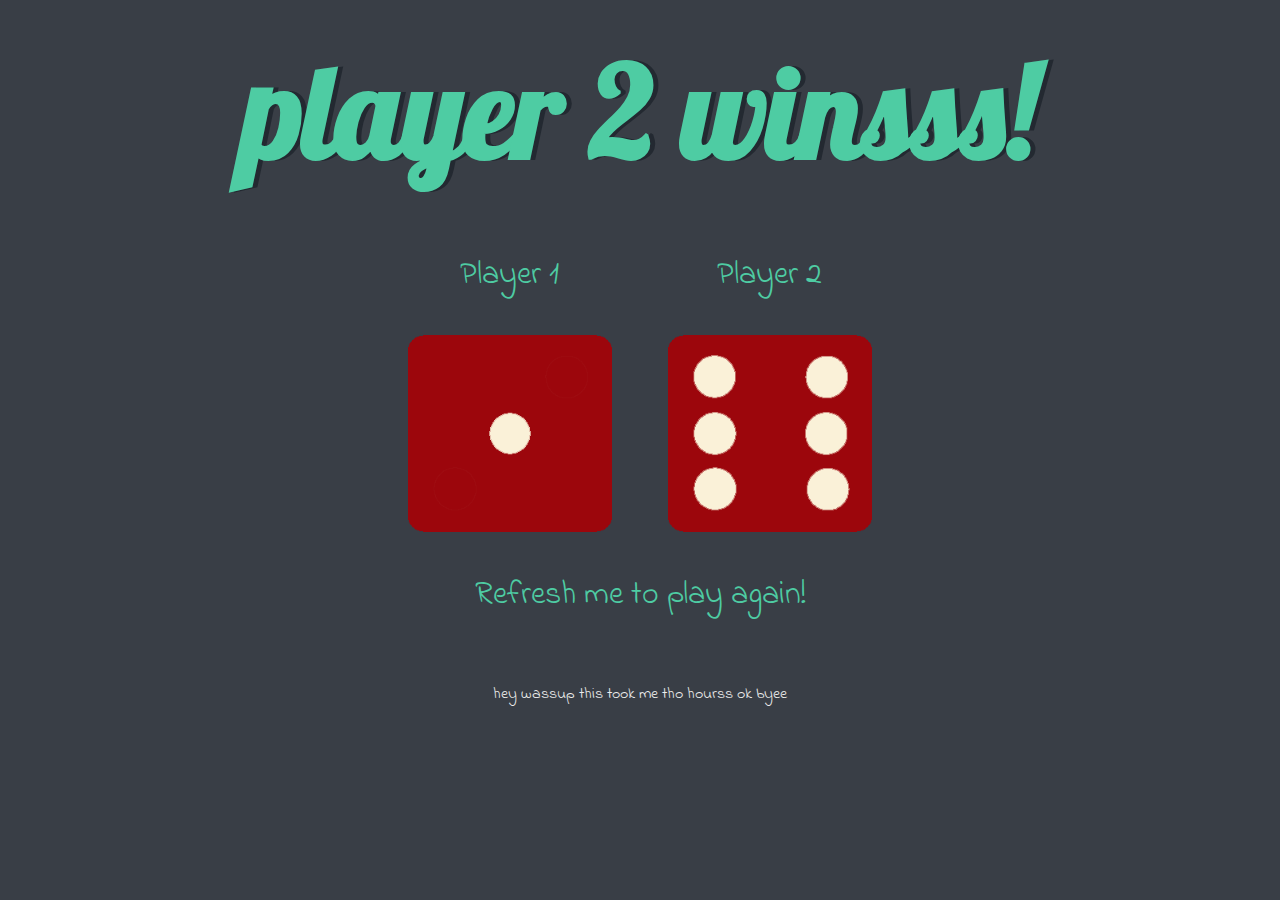
<file: index.html>
<!DOCTYPE html>
<html lang="en" dir="ltr">
  <head>
    <meta charset="utf-8">
    <title>Dicee</title>
    <link rel="stylesheet" href="styles.css">
    <link href="https://fonts.googleapis.com/css?family=Indie+Flower|Lobster" rel="stylesheet">

  </head>
  <body>

    <div class="container">
      <h1>Refresh Me</h1>

      <div class="dice">
        <p>Player 1</p>
        <img class="img1" src="images/dice1.png">
      </div>

      <div class="dice">
        <p>Player 2</p>
        <img class="img2" src="images/dice1.png">
      </div>

    </div>
    <p>Refresh me to play again!</p>
  <script src="script.js"></script>
  </body>

  <footer>
    hey wassup this took me tho hourss ok byee
  </footer>
</html>
</file>
<file: styles.css>
.container {
  width: 70%;
  margin: auto;
  text-align: center;
}

.dice {
  text-align: center;
  display: inline-block;

}

body {
  background-color: #393E46;
}

h1 {
  margin: 30px;
  font-family: 'Lobster', cursive;
  text-shadow: 5px 0 #232931;
  font-size: 8rem;
  color: #4ECCA3;
}

p {
  text-align: center;
  font-size: 2rem;
  color: #4ECCA3;
  font-family: 'Indie Flower', cursive;
}

img {
  width: 80%;
}

footer {
  margin-top: 5%;
  color: #EEEEEE;
  text-align: center;
  font-family: 'Indie Flower', cursive;

}
</file>
